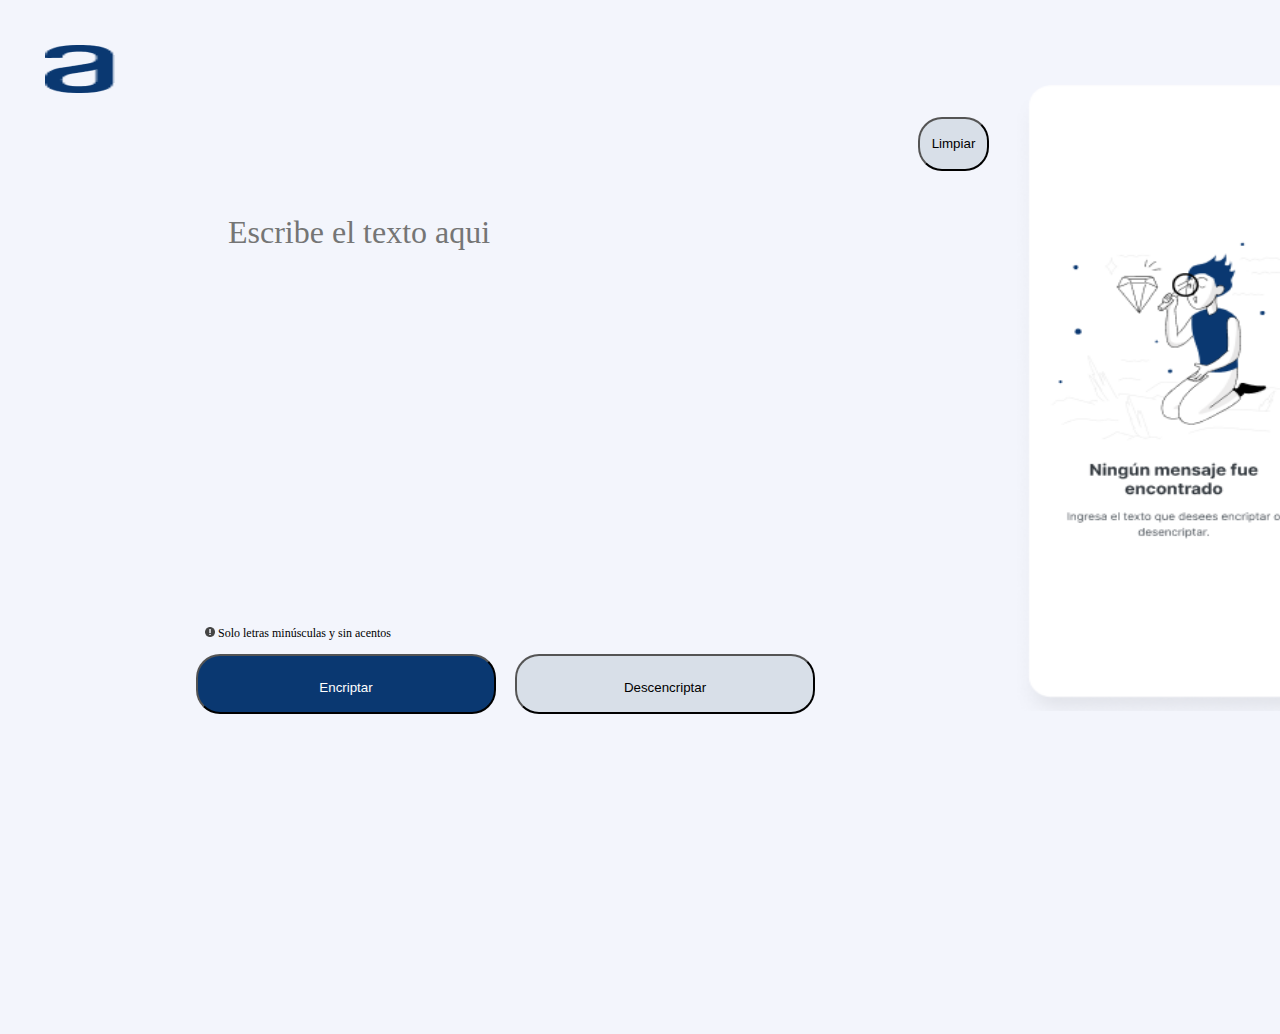
<file: proyectoEncriptador.html>
<!DOCTYPE html>
<html lang="en">
  <head>
    <meta charset="UTF-8" />
    <meta http-equiv="X-UA-Compatible" content="IE=edge" />
    <meta name="viewport" content="width=device-width, initial-scale=1.0" />
    <link rel="stylesheet" href="estiloscss/ventana.css" />
    <title>Encriptador</title>
  </head>
  <body>
    <main>
      <div class="contenedor">
        <div class="contenedo-logo">
          <img class="imagenLogo" src="imagenes/Vector.png" alt="logo" />
        </div>

        <!--Contenedor para el texto a ingresar -->
        <div class="contenedor-texto">
          <input
            id="textoEncriptar"
            class="contenedorTexto"
            type="text"
            placeholder="Escribe el texto aqui"
          />

          <!--botones de encriptar y descencriptar-->
          <div class="contenedorBotones">
            <p class="parrafo">
              <ion-icon name="alert-circle-outline"></ion-icon>
              <img
                src="imagenes/exclamation-circle_icon-icons.com_70165.png"
                alt="icono"
                width="10px"
              />
              Solo letras minúsculas y sin acentos
            </p>
            <button class="botonesEn" onclick="encriptar()">Encriptar</button>
            <button class="botonesDes" onclick="descencriptar()">
              Descencriptar
            </button>
            <button class="botonLimpiar" onclick="limpiarfondo()">
              Limpiar
            </button>
          </div>
        </div>
        <!--zona de encriptado-->

        <div class="contenedor-desencriptar">
          <div class="contenedorDerecha">
            <div id="contenedorEncriptado" class="contenedorImagen">
              <img class="imagenEncriptar" src="imagenes/1.png" alt="fondo" />
            </div>
            <div class="mensajeEncriptado" id="textoEncriptado"></div>
            <button class="botonCopiar" onclick="copiar()" id="botonCop">
              Copiar
            </button>
          </div>
        </div>
      </div>
    </main>
  </body>
  <script src="Js/encriptador.js"></script>
  <script src="Js/desencriptar.js"></script>
  <script src="Js/copiar.js"></script>
</html>
</file>
<file: estiloscss/ventana.css>
body {
  margin: 0px;
  padding: 0px;
  background: #f3f5fc;
}

.imagenLogo {
  position: relative;
  margin-top: 40px;
  margin-left: 40px;
  height: 48px;
  width: 70px;
}
.titulo {
  float: inherit;
  margin-left: 20px;
}
.contenedor {
  margin: auto;
  height: 1024px;
  width: 1440px;
  left: -2277px;
  padding: 5px;
  background: #f3f5fc;
}

.contenedor-texto {
  display: inline;
  width: 60%;
}

.contenedor-desencriptar {
  display: inline;
  width: 30%;
}
.contenedorDerecha {
  position: relative;
  float: left;
  right: 0px;
  top: -83px;
  width: 320px;
  border-radius: 20px;
  height: 647px;
  background: rgb(255, 255, 255);
}

.mensajeEncriptado {
  font-size: 20px;
  bottom: 680px;
  left: 43px;
  width: 100%;
  padding: 10px;
}

.imagenEncriptar {
  position: relative;
  width: 100%;
  height: 100%;
}
.contenedorImagen {
  width: 100%;
  height: 100%;
}
.imagenEncriptar {
  position: relative;
  width: 100%;
  height: 100%;
}

.contenedorBotones {
  position: relative;
  float: left;
  top: 675px;
  width: 70%;
  height: auto;
}

.contenedorTexto {
  position: relative;
  width: 50%;
  height: 48px;
  left: 221px;
  top: 110px;
  font-family: "Inter";
  font-style: normal;
  font-weight: 400;
  font-size: 32px;
  line-height: 150%;
  background: #f3f5fc;
  outline: none;
  color: #4d5157;
  border: none;
}

.parrafo {
  position: relative;
  left: 200px;
  top: -210px;
  font-family: "Inter";
  font-style: normal;
  font-weight: 400;
  font-size: 12px;
  line-height: 150%;
}
.botonesEn {
  position: relative;
  margin-left: 15px;
  left: 176px;
  top: -210px;
  padding: 24px;
  gap: 8px;
  width: 300px;
  height: 60px;
  background: #0a3871;
  border-radius: 24px;
  flex: none;
  color: white;
  order: 0;
  flex-grow: 0;
}

.botonesDes {
  position: relative;
  left: 176px;
  top: -210px;
  margin-left: 15px;
  padding: 24px;
  gap: 8px;
  width: 300px;
  height: 60px;
  background: #d8dfe8;
  border-radius: 24px;
  flex: none;
  order: 0;
  flex-grow: 0;
}

.botonCopiar {
  position: absolute;
  left: 35px;
  top: 542px;
  margin-left: 15px;
  padding: 10px;
  gap: 8px;
  width: 222px;
  height: 54px;
  background: #d8dfe8;
  border-radius: 24px;
  flex: none;
  order: 0;
  flex-grow: 0;
}

.botonLimpiar {
  position: relative;
  left: 260px;
  top: -754px;
  margin-left: 15px;
  padding: 10px;
  gap: 8px;
  width: 71px;
  height: 54px;
  background: #d8dfe8;
  border-radius: 24px;
  flex: none;
  order: 0;
  flex-grow: 0;
}

@media screen and (max-width: 480px) {
  .contenedor {
    width: auto;
  }
  .contenedor-texto {
    width: 100%;
    display: inline-block;
  }

  .contenedorTexto {
    position: absolute;
    left: 35px;
    width: 100%;
  }
  .contenedo-logo {
    display: inline-block;
  }
  .contenedor-desencriptar {
    position: absolute;
    left: 35px;
    top: 856px;
    display: block;
    width: auto;
    height: 30%;
  }

  .contenedorBotones {
    display: block;
    height: 20%;
    width: 100%;
  }

  .botonLimpiar {
    position: relative;
    left: 80px;
    top: -780px;
  }
  .botonesDes {
    float: left;
    display: inline-block;
    width: 40%;
    top: -129px;
  }
  .botonesEn {
    float: right;
    display: inline-block;
    width: 40%;
    position: absolute;
    left: 0px;
    top: -90px;
  }

  .parrafo {
    position: relative;
    left: 30px;
    top: -150px;
  
  }
  .contenedorImagen {
    position: relative;
    display: block;
  }
}
</file>
